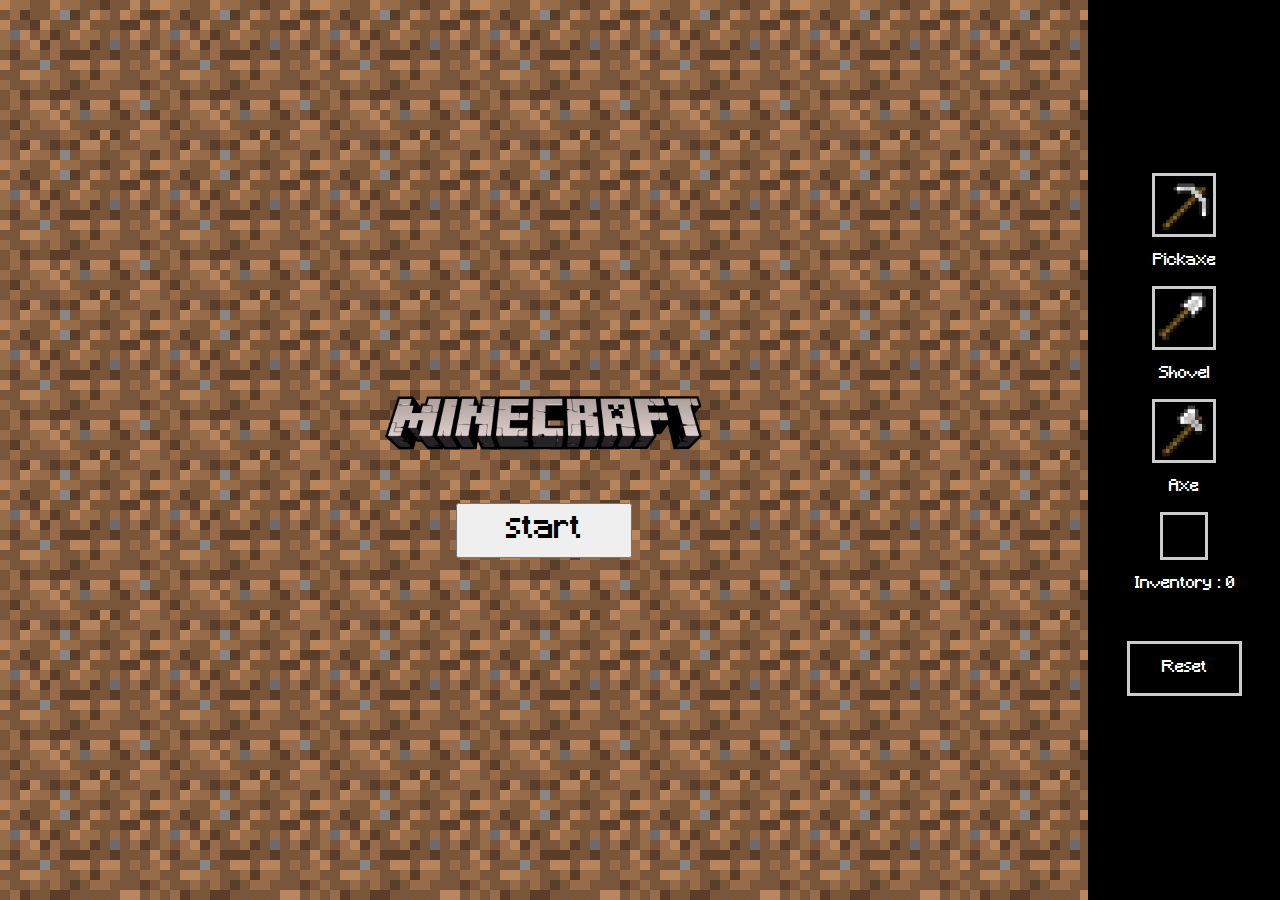
<file: index.html>
<!DOCTYPE html>
<html lang="en">
<head>
    <meta charset="UTF-8">
    <meta http-equiv="X-UA-Compatible" content="IE=edge">
    <meta name="viewport" content="width=device-width, initial-scale=1.0">
    <link rel="stylesheet" href="./webfontkit/stylesheet.css">
    <link rel="stylesheet" href="./style.css">
    <title>Minecraft</title>
</head>
<body>
    <div class="container">
        <div class="home">
            <div class="logo"></div>
            <button class="btn-start">start</button>
        </div>
        <div class="game-board-container">
            <div class="game-board">

            </div>
        </div>
        <div class="tools-container">
            <div>
                <div class="tool pickaxe"></div>
                <p style="color: white; text-align: center;">Pickaxe</p>
            </div>
            <div>
                <div class="tool shovel"></div>
                <p style="color: white; text-align: center;">Shovel</p>
            </div>
            <div>
                <div class="tool axe"></div>
                <p style="color: white; text-align: center;">Axe</p>
            </div>
            <div>
                <div class="inventory"></div>
            </div>
            <p style="color: white; text-align: center;">Inventory : <span id="list">0</span></p>

            <div class="reset-btn">Reset</div>
        </div>
    </div>
    <script src="./app.js"></script>
</body>
</html>
</file>
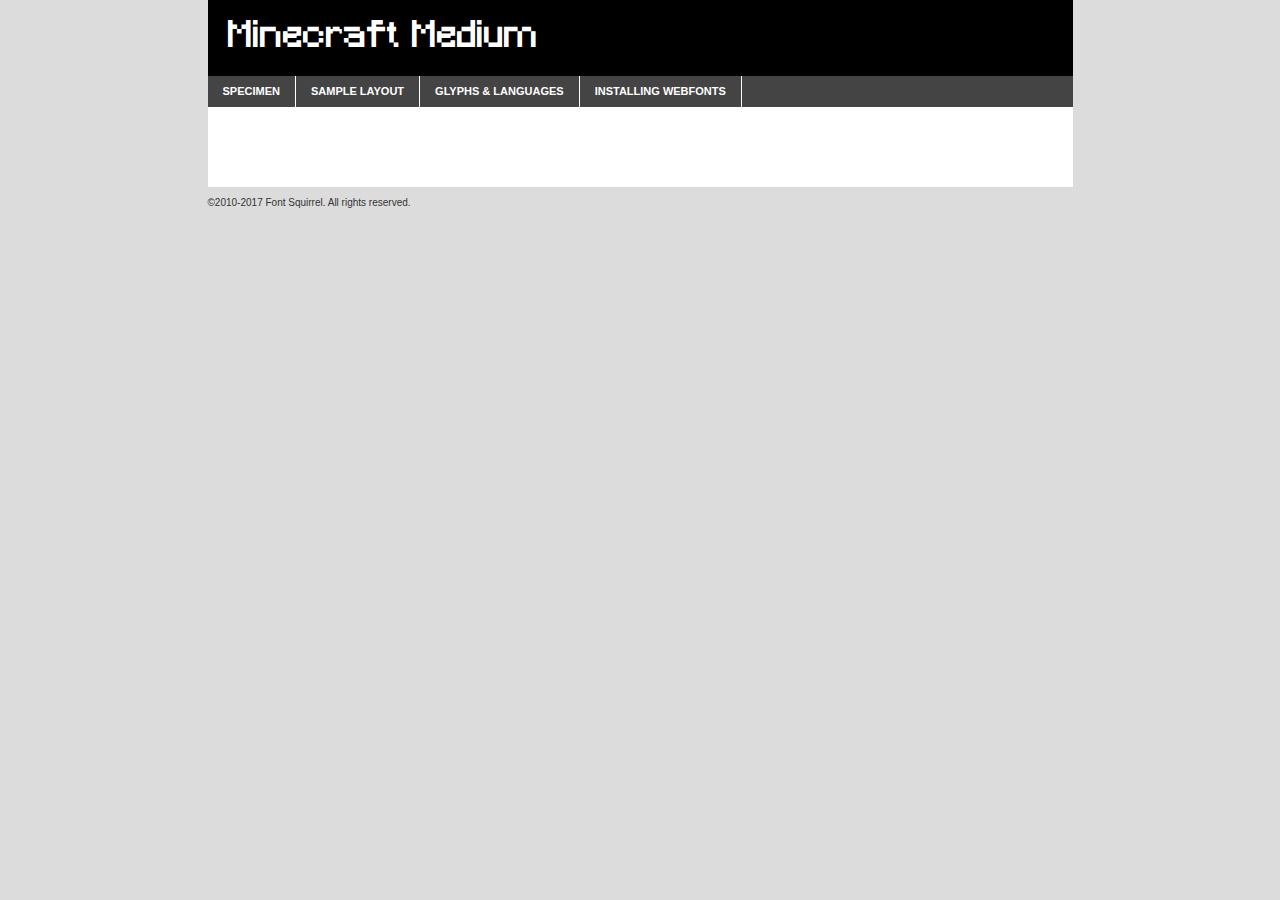
<file: webfontkit/minecraft-demo.html>
<!DOCTYPE html PUBLIC "-//W3C//DTD XHTML 1.0 Transitional//EN"
	"http://www.w3.org/TR/xhtml1/DTD/xhtml1-transitional.dtd">

<html xmlns="http://www.w3.org/1999/xhtml" xml:lang="en" lang="en">
<head>
	<meta http-equiv="Content-Type" content="text/html; charset=utf-8" />
	<script src="http://ajax.googleapis.com/ajax/libs/jquery/1.7.2/jquery.min.js" type="text/javascript" charset="utf-8"></script>
	<script type="text/javascript">
	(function($){$.fn.easyTabs=function(option){var param=jQuery.extend({fadeSpeed:"fast",defaultContent:1,activeClass:'active'},option);$(this).each(function(){var thisId="#"+this.id;if(param.defaultContent==''){param.defaultContent=1;}
	if(typeof param.defaultContent=="number")
	{var defaultTab=$(thisId+" .tabs li:eq("+(param.defaultContent-1)+") a").attr('href').substr(1);}else{var defaultTab=param.defaultContent;}
	$(thisId+" .tabs li a").each(function(){var tabToHide=$(this).attr('href').substr(1);$("#"+tabToHide).addClass('easytabs-tab-content');});hideAll();changeContent(defaultTab);function hideAll(){$(thisId+" .easytabs-tab-content").hide();}
	function changeContent(tabId){hideAll();$(thisId+" .tabs li").removeClass(param.activeClass);$(thisId+" .tabs li a[href=#"+tabId+"]").closest('li').addClass(param.activeClass);if(param.fadeSpeed!="none")
	{$(thisId+" #"+tabId).fadeIn(param.fadeSpeed);}else{$(thisId+" #"+tabId).show();}}
	$(thisId+" .tabs li").click(function(){var tabId=$(this).find('a').attr('href').substr(1);changeContent(tabId);return false;});});}})(jQuery);
	</script>
	<link rel="stylesheet" href="specimen_files/specimen_stylesheet.css" type="text/css" charset="utf-8" />
	<link rel="stylesheet" href="stylesheet.css" type="text/css" charset="utf-8" />

	<style type="text/css">
					body{
				font-family: 'minecraftmedium';
							}
		</style>

	<title>Minecraft Medium Specimen</title>
	
	
	<script type="text/javascript" charset="utf-8">
		$(document).ready(function() {
			$('#container').easyTabs({defaultContent:1});
		});
	</script>
</head>

<body>
<div id="container">
	<div id="header">
		Minecraft Medium	</div>
	<ul class="tabs">
		<li><a href="#specimen">Specimen</a></li>
		<li><a href="#layout">Sample Layout</a></li>
				<li><a href="#glyphs">Glyphs &amp; Languages</a></li>
		<li><a href="#installing">Installing Webfonts</a></li>
		
	</ul>
	
	<div id="main_content">

		
			<div id="specimen">
		
				<div class="section">
					<div class="grid12 firstcol">
						<div class="huge">AaBb</div>
					</div>
				</div>
		
				<div class="section">
					<div class="glyph_range">A&#x200B;B&#x200b;C&#x200b;D&#x200b;E&#x200b;F&#x200b;G&#x200b;H&#x200b;I&#x200b;J&#x200b;K&#x200b;L&#x200b;M&#x200b;N&#x200b;O&#x200b;P&#x200b;Q&#x200b;R&#x200b;S&#x200b;T&#x200b;U&#x200b;V&#x200b;W&#x200b;X&#x200b;Y&#x200b;Z&#x200b;a&#x200b;b&#x200b;c&#x200b;d&#x200b;e&#x200b;f&#x200b;g&#x200b;h&#x200b;i&#x200b;j&#x200b;k&#x200b;l&#x200b;m&#x200b;n&#x200b;o&#x200b;p&#x200b;q&#x200b;r&#x200b;s&#x200b;t&#x200b;u&#x200b;v&#x200b;w&#x200b;x&#x200b;y&#x200b;z&#x200b;1&#x200b;2&#x200b;3&#x200b;4&#x200b;5&#x200b;6&#x200b;7&#x200b;8&#x200b;9&#x200b;0&#x200b;&amp;&#x200b;.&#x200b;,&#x200b;?&#x200b;!&#x200b;&#64;&#x200b;(&#x200b;)&#x200b;#&#x200b;$&#x200b;%&#x200b;*&#x200b;+&#x200b;-&#x200b;=&#x200b;:&#x200b;;</div>
				</div>
				<div class="section">
					<div class="grid12 firstcol">
						<table class="sample_table">
							<tr><td>10</td><td class="size10">abcdefghijklmnopqrstuvwxyzABCDEFGHIJKLMNOPQRSTUVWXYZ0123456789abcdefghijklmnopqrstuvwxyzABCDEFGHIJKLMNOPQRSTUVWXYZ0123456789abcdefghijklmnopqrstuvwxyzABCDEFGHIJKLMNOPQRSTUVWXYZ</td></tr>
							<tr><td>11</td><td class="size11">abcdefghijklmnopqrstuvwxyzABCDEFGHIJKLMNOPQRSTUVWXYZ0123456789abcdefghijklmnopqrstuvwxyzABCDEFGHIJKLMNOPQRSTUVWXYZ0123456789abcdefghijklmnopqrstuvwxyzABCDEFGHIJKLMNOPQRSTUVWXYZ</td></tr>
							<tr><td>12</td><td class="size12">abcdefghijklmnopqrstuvwxyzABCDEFGHIJKLMNOPQRSTUVWXYZ0123456789abcdefghijklmnopqrstuvwxyzABCDEFGHIJKLMNOPQRSTUVWXYZ0123456789abcdefghijklmnopqrstuvwxyzABCDEFGHIJKLMNOPQRSTUVWXYZ</td></tr>
							<tr><td>13</td><td class="size13">abcdefghijklmnopqrstuvwxyzABCDEFGHIJKLMNOPQRSTUVWXYZ0123456789abcdefghijklmnopqrstuvwxyzABCDEFGHIJKLMNOPQRSTUVWXYZ0123456789abcdefghijklmnopqrstuvwxyzABCDEFGHIJKLMNOPQRSTUVWXYZ</td></tr>
							<tr><td>14</td><td class="size14">abcdefghijklmnopqrstuvwxyzABCDEFGHIJKLMNOPQRSTUVWXYZ0123456789abcdefghijklmnopqrstuvwxyzABCDEFGHIJKLMNOPQRSTUVWXYZ0123456789abcdefghijklmnopqrstuvwxyzABCDEFGHIJKLMNOPQRSTUVWXYZ</td></tr>
							<tr><td>16</td><td class="size16">abcdefghijklmnopqrstuvwxyzABCDEFGHIJKLMNOPQRSTUVWXYZ0123456789abcdefghijklmnopqrstuvwxyzABCDEFGHIJKLMNOPQRSTUVWXYZ</td></tr>
							<tr><td>18</td><td class="size18">abcdefghijklmnopqrstuvwxyzABCDEFGHIJKLMNOPQRSTUVWXYZ0123456789abcdefghijklmnopqrstuvwxyzABCDEFGHIJKLMNOPQRSTUVWXYZ</td></tr>
							<tr><td>20</td><td class="size20">abcdefghijklmnopqrstuvwxyzABCDEFGHIJKLMNOPQRSTUVWXYZ0123456789abcdefghijklmnopqrstuvwxyzABCDEFGHIJKLMNOPQRSTUVWXYZ</td></tr>
							<tr><td>24</td><td class="size24">abcdefghijklmnopqrstuvwxyzABCDEFGHIJKLMNOPQRSTUVWXYZ0123456789abcdefghijklmnopqrstuvwxyzABCDEFGHIJKLMNOPQRSTUVWXYZ</td></tr>
							<tr><td>30</td><td class="size30">abcdefghijklmnopqrstuvwxyzABCDEFGHIJKLMNOPQRSTUVWXYZ0123456789abcdefghijklmnopqrstuvwxyzABCDEFGHIJKLMNOPQRSTUVWXYZ</td></tr>
							<tr><td>36</td><td class="size36">abcdefghijklmnopqrstuvwxyzABCDEFGHIJKLMNOPQRSTUVWXYZ0123456789abcdefghijklmnopqrstuvwxyzABCDEFGHIJKLMNOPQRSTUVWXYZ</td></tr>
							<tr><td>48</td><td class="size48">abcdefghijklmnopqrstuvwxyzABCDEFGHIJKLMNOPQRSTUVWXYZ0123456789abcdefghijklmnopqrstuvwxyzABCDEFGHIJKLMNOPQRSTUVWXYZ</td></tr>
							<tr><td>60</td><td class="size60">abcdefghijklmnopqrstuvwxyzABCDEFGHIJKLMNOPQRSTUVWXYZ0123456789abcdefghijklmnopqrstuvwxyzABCDEFGHIJKLMNOPQRSTUVWXYZ</td></tr>
							<tr><td>72</td><td class="size72">abcdefghijklmnopqrstuvwxyzABCDEFGHIJKLMNOPQRSTUVWXYZ0123456789abcdefghijklmnopqrstuvwxyzABCDEFGHIJKLMNOPQRSTUVWXYZ</td></tr>
							<tr><td>90</td><td class="size90">abcdefghijklmnopqrstuvwxyzABCDEFGHIJKLMNOPQRSTUVWXYZ0123456789abcdefghijklmnopqrstuvwxyzABCDEFGHIJKLMNOPQRSTUVWXYZ</td></tr>
						</table>
				
					</div>
			
				</div>
		
		
		
								<div class="section" id="bodycomparison">


										<div id="xheight">
				<div class="fontbody">&#x25FC;&#x25FC;&#x25FC;&#x25FC;&#x25FC;&#x25FC;&#x25FC;&#x25FC;&#x25FC;&#x25FC;&#x25FC;&#x25FC;&#x25FC;&#x25FC;&#x25FC;&#x25FC;&#x25FC;&#x25FC;&#x25FC;&#x25FC;&#x25FC;&#x25FC;&#x25FC;&#x25FC;&#x25FC;&#x25FC;&#x25FC;&#x25FC;&#x25FC;&#x25FC;&#x25FC;&#x25FC;&#x25FC;&#x25FC;&#x25FC;&#x25FC;&#x25FC;&#x25FC;&#x25FC;&#x25FC;&#x25FC;&#x25FC;&#x25FC;&#x25FC;&#x25FC;&#x25FC;&#x25FC;&#x25FC;&#x25FC;&#x25FC;&#x25FC;&#x25FC;&#x25FC;&#x25FC;&#x25FC;&#x25FC;&#x25FC;&#x25FC;&#x25FC;&#x25FC;&#x25FC;&#x25FC;&#x25FC;&#x25FC;&#x25FC;&#x25FC;&#x25FC;&#x25FC;&#x25FC;&#x25FC;&#x25FC;&#x25FC;&#x25FC;&#x25FC;&#x25FC;&#x25FC;&#x25FC;&#x25FC;&#x25FC;&#x25FC;&#x25FC;&#x25FC;&#x25FC;&#x25FC;&#x25FC;&#x25FC;&#x25FC;&#x25FC;&#x25FC;&#x25FC;&#x25FC;&#x25FC;&#x25FC;&#x25FC;&#x25FC;&#x25FC;&#x25FC;&#x25FC;&#x25FC;body</div><div class="arialbody">body</div><div class="verdanabody">body</div><div class="georgiabody">body</div></div>
										<div class="fontbody" style="z-index:1">
											body<span>Minecraft Medium</span>
										</div>
										<div class="arialbody" style="z-index:1">
											body<span>Arial</span>
										</div>
										<div class="verdanabody" style="z-index:1">
											body<span>Verdana</span>
										</div>
										<div class="georgiabody" style="z-index:1">
											body<span>Georgia</span>
										</div>



								</div>
		
		
				<div class="section psample psample_row1" id="">
					
					<div class="grid2 firstcol">
						<p class="size10"><span>10.</span>Aenean lacinia bibendum nulla sed consectetur. Fusce dapibus, tellus ac cursus commodo, tortor mauris condimentum nibh, ut fermentum massa justo sit amet risus. Nullam id dolor id nibh ultricies vehicula ut id elit. Cum sociis natoque penatibus et magnis dis parturient montes, nascetur ridiculus mus. Nulla vitae elit libero, a pharetra augue.</p>
			
					</div>
					<div class="grid3">
						<p class="size11"><span>11.</span>Aenean lacinia bibendum nulla sed consectetur. Fusce dapibus, tellus ac cursus commodo, tortor mauris condimentum nibh, ut fermentum massa justo sit amet risus. Nullam id dolor id nibh ultricies vehicula ut id elit. Cum sociis natoque penatibus et magnis dis parturient montes, nascetur ridiculus mus. Nulla vitae elit libero, a pharetra augue.</p>
			
					</div>
					<div class="grid3">
						<p class="size12"><span>12.</span>Aenean lacinia bibendum nulla sed consectetur. Fusce dapibus, tellus ac cursus commodo, tortor mauris condimentum nibh, ut fermentum massa justo sit amet risus. Nullam id dolor id nibh ultricies vehicula ut id elit. Cum sociis natoque penatibus et magnis dis parturient montes, nascetur ridiculus mus. Nulla vitae elit libero, a pharetra augue.</p>
			
					</div>
					<div class="grid4">
						<p class="size13"><span>13.</span>Aenean lacinia bibendum nulla sed consectetur. Fusce dapibus, tellus ac cursus commodo, tortor mauris condimentum nibh, ut fermentum massa justo sit amet risus. Nullam id dolor id nibh ultricies vehicula ut id elit. Cum sociis natoque penatibus et magnis dis parturient montes, nascetur ridiculus mus. Nulla vitae elit libero, a pharetra augue.</p>
			
					</div>
					<div class="white_blend"></div>
					
				</div>
				<div class="section psample psample_row2" id="">
					<div class="grid3 firstcol">
						<p class="size14"><span>14.</span>Aenean lacinia bibendum nulla sed consectetur. Fusce dapibus, tellus ac cursus commodo, tortor mauris condimentum nibh, ut fermentum massa justo sit amet risus. Nullam id dolor id nibh ultricies vehicula ut id elit. Cum sociis natoque penatibus et magnis dis parturient montes, nascetur ridiculus mus. Nulla vitae elit libero, a pharetra augue.</p>
			
					</div>
					<div class="grid4">
						<p class="size16"><span>16.</span>Aenean lacinia bibendum nulla sed consectetur. Fusce dapibus, tellus ac cursus commodo, tortor mauris condimentum nibh, ut fermentum massa justo sit amet risus. Nullam id dolor id nibh ultricies vehicula ut id elit. Cum sociis natoque penatibus et magnis dis parturient montes, nascetur ridiculus mus. Nulla vitae elit libero, a pharetra augue.</p>
			
					</div>
					<div class="grid5">
						<p class="size18"><span>18.</span>Aenean lacinia bibendum nulla sed consectetur. Fusce dapibus, tellus ac cursus commodo, tortor mauris condimentum nibh, ut fermentum massa justo sit amet risus. Nullam id dolor id nibh ultricies vehicula ut id elit. Cum sociis natoque penatibus et magnis dis parturient montes, nascetur ridiculus mus. Nulla vitae elit libero, a pharetra augue.</p>
			
					</div>

					<div class="white_blend"></div>

				</div>
				
				<div class="section psample psample_row3" id="">
					<div class="grid5 firstcol">
						<p class="size20"><span>20.</span>Aenean lacinia bibendum nulla sed consectetur. Fusce dapibus, tellus ac cursus commodo, tortor mauris condimentum nibh, ut fermentum massa justo sit amet risus. Nullam id dolor id nibh ultricies vehicula ut id elit. Cum sociis natoque penatibus et magnis dis parturient montes, nascetur ridiculus mus. Nulla vitae elit libero, a pharetra augue.</p>
					</div>
					<div class="grid7">
						<p class="size24"><span>24.</span>Aenean lacinia bibendum nulla sed consectetur. Fusce dapibus, tellus ac cursus commodo, tortor mauris condimentum nibh, ut fermentum massa justo sit amet risus. Nullam id dolor id nibh ultricies vehicula ut id elit. Cum sociis natoque penatibus et magnis dis parturient montes, nascetur ridiculus mus. Nulla vitae elit libero, a pharetra augue.</p>
					</div>
					
					<div class="white_blend"></div>
					
				</div>
				
				<div class="section psample psample_row4" id="">
					<div class="grid12 firstcol">
						<p class="size30"><span>30.</span>Aenean lacinia bibendum nulla sed consectetur. Fusce dapibus, tellus ac cursus commodo, tortor mauris condimentum nibh, ut fermentum massa justo sit amet risus. Nullam id dolor id nibh ultricies vehicula ut id elit. Cum sociis natoque penatibus et magnis dis parturient montes, nascetur ridiculus mus. Nulla vitae elit libero, a pharetra augue.</p>
					</div>
					<div class="white_blend"></div>
					
				</div>
				
				
				
				<div class="section psample psample_row1 fullreverse">
					<div class="grid2 firstcol">
						<p class="size10"><span>10.</span>Aenean lacinia bibendum nulla sed consectetur. Fusce dapibus, tellus ac cursus commodo, tortor mauris condimentum nibh, ut fermentum massa justo sit amet risus. Nullam id dolor id nibh ultricies vehicula ut id elit. Cum sociis natoque penatibus et magnis dis parturient montes, nascetur ridiculus mus. Nulla vitae elit libero, a pharetra augue.</p>
			
					</div>
					<div class="grid3">
						<p class="size11"><span>11.</span>Aenean lacinia bibendum nulla sed consectetur. Fusce dapibus, tellus ac cursus commodo, tortor mauris condimentum nibh, ut fermentum massa justo sit amet risus. Nullam id dolor id nibh ultricies vehicula ut id elit. Cum sociis natoque penatibus et magnis dis parturient montes, nascetur ridiculus mus. Nulla vitae elit libero, a pharetra augue.</p>
			
					</div>
					<div class="grid3">
						<p class="size12"><span>12.</span>Aenean lacinia bibendum nulla sed consectetur. Fusce dapibus, tellus ac cursus commodo, tortor mauris condimentum nibh, ut fermentum massa justo sit amet risus. Nullam id dolor id nibh ultricies vehicula ut id elit. Cum sociis natoque penatibus et magnis dis parturient montes, nascetur ridiculus mus. Nulla vitae elit libero, a pharetra augue.</p>
			
					</div>
					<div class="grid4">
						<p class="size13"><span>13.</span>Aenean lacinia bibendum nulla sed consectetur. Fusce dapibus, tellus ac cursus commodo, tortor mauris condimentum nibh, ut fermentum massa justo sit amet risus. Nullam id dolor id nibh ultricies vehicula ut id elit. Cum sociis natoque penatibus et magnis dis parturient montes, nascetur ridiculus mus. Nulla vitae elit libero, a pharetra augue.</p>
			
					</div>
					<div class="black_blend"></div>
					
				</div>
				
				<div class="section psample psample_row2 fullreverse">
					<div class="grid3 firstcol">
						<p class="size14"><span>14.</span>Aenean lacinia bibendum nulla sed consectetur. Fusce dapibus, tellus ac cursus commodo, tortor mauris condimentum nibh, ut fermentum massa justo sit amet risus. Nullam id dolor id nibh ultricies vehicula ut id elit. Cum sociis natoque penatibus et magnis dis parturient montes, nascetur ridiculus mus. Nulla vitae elit libero, a pharetra augue.</p>
			
					</div>
					<div class="grid4">
						<p class="size16"><span>16.</span>Aenean lacinia bibendum nulla sed consectetur. Fusce dapibus, tellus ac cursus commodo, tortor mauris condimentum nibh, ut fermentum massa justo sit amet risus. Nullam id dolor id nibh ultricies vehicula ut id elit. Cum sociis natoque penatibus et magnis dis parturient montes, nascetur ridiculus mus. Nulla vitae elit libero, a pharetra augue.</p>
			
					</div>
					<div class="grid5">
						<p class="size18"><span>18.</span>Aenean lacinia bibendum nulla sed consectetur. Fusce dapibus, tellus ac cursus commodo, tortor mauris condimentum nibh, ut fermentum massa justo sit amet risus. Nullam id dolor id nibh ultricies vehicula ut id elit. Cum sociis natoque penatibus et magnis dis parturient montes, nascetur ridiculus mus. Nulla vitae elit libero, a pharetra augue.</p>
			
					</div>
					<div class="black_blend"></div>

				</div>
				
				<div class="section psample fullreverse psample_row3" id="">
					<div class="grid5 firstcol">
						<p class="size20"><span>20.</span>Aenean lacinia bibendum nulla sed consectetur. Fusce dapibus, tellus ac cursus commodo, tortor mauris condimentum nibh, ut fermentum massa justo sit amet risus. Nullam id dolor id nibh ultricies vehicula ut id elit. Cum sociis natoque penatibus et magnis dis parturient montes, nascetur ridiculus mus. Nulla vitae elit libero, a pharetra augue.</p>
					</div>
					<div class="grid7">
						<p class="size24"><span>24.</span>Aenean lacinia bibendum nulla sed consectetur. Fusce dapibus, tellus ac cursus commodo, tortor mauris condimentum nibh, ut fermentum massa justo sit amet risus. Nullam id dolor id nibh ultricies vehicula ut id elit. Cum sociis natoque penatibus et magnis dis parturient montes, nascetur ridiculus mus. Nulla vitae elit libero, a pharetra augue.</p>
					</div>
					
					<div class="black_blend"></div>
					
				</div>
				
				<div class="section psample fullreverse psample_row4" id="" style="border-bottom: 20px #000 solid;">
					<div class="grid12 firstcol">
						<p class="size30"><span>30.</span>Aenean lacinia bibendum nulla sed consectetur. Fusce dapibus, tellus ac cursus commodo, tortor mauris condimentum nibh, ut fermentum massa justo sit amet risus. Nullam id dolor id nibh ultricies vehicula ut id elit. Cum sociis natoque penatibus et magnis dis parturient montes, nascetur ridiculus mus. Nulla vitae elit libero, a pharetra augue.</p>
					</div>
					<div class="black_blend"></div>
					
				</div>
				
				
				
				
			</div>
			
			<div id="layout">
				
				<div class="section">
					
					<div class="grid12 firstcol">
						<h1>Lorem Ipsum Dolor</h1>
						<h2>Etiam porta sem malesuada magna mollis euismod</h2>
						
						<p class="byline">By <a href="#link">Aenean Lacinia</a></p>
					</div>
				</div>
				<div class="section">
					<div class="grid8 firstcol">
						<p class="large">Donec sed odio dui. Morbi leo risus, porta ac consectetur ac, vestibulum at eros. Fusce dapibus, tellus ac cursus commodo, tortor mauris condimentum nibh, ut fermentum massa justo sit amet risus. </p>

						
						<h3>Pellentesque ornare sem</h3>

						<p>Maecenas sed diam eget risus varius blandit sit amet non magna. Maecenas faucibus mollis interdum. Donec ullamcorper nulla non metus auctor fringilla. Nullam id dolor id nibh ultricies vehicula ut id elit. Nullam id dolor id nibh ultricies vehicula ut id elit. </p>

						<p>Aenean eu leo quam. Pellentesque ornare sem lacinia quam venenatis vestibulum. Lorem ipsum dolor sit amet, consectetur adipiscing elit. Cum sociis natoque penatibus et magnis dis parturient montes, nascetur ridiculus mus. </p>

						<p>Nulla vitae elit libero, a pharetra augue. Praesent commodo cursus magna, vel scelerisque nisl consectetur et. Aenean lacinia bibendum nulla sed consectetur. </p>

						<p>Nullam quis risus eget urna mollis ornare vel eu leo. Nullam quis risus eget urna mollis ornare vel eu leo. Maecenas sed diam eget risus varius blandit sit amet non magna. Donec ullamcorper nulla non metus auctor fringilla. </p>

						<h3>Cras mattis consectetur</h3>

						<p>Aenean eu leo quam. Pellentesque ornare sem lacinia quam venenatis vestibulum. Aenean lacinia bibendum nulla sed consectetur. Integer posuere erat a ante venenatis dapibus posuere velit aliquet. Cras mattis consectetur purus sit amet fermentum. </p>

						<p>Nullam id dolor id nibh ultricies vehicula ut id elit. Nullam quis risus eget urna mollis ornare vel eu leo. Cras mattis consectetur purus sit amet fermentum.</p>
					</div>
					
					<div class="grid4 sidebar">
						
						<div class="box reverse">
							<p class="last">Nullam quis risus eget urna mollis ornare vel eu leo. Donec ullamcorper nulla non metus auctor fringilla. Cras mattis consectetur purus sit amet fermentum. Sed posuere consectetur est at lobortis. Lorem ipsum dolor sit amet, consectetur adipiscing elit. </p>
						</div>
						
						<p class="caption">Maecenas sed diam eget risus varius.</p>

						<p>Vestibulum id ligula porta felis euismod semper. Integer posuere erat a ante venenatis dapibus posuere velit aliquet. Vestibulum id ligula porta felis euismod semper. Sed posuere consectetur est at lobortis. Maecenas sed diam eget risus varius blandit sit amet non magna. Fusce dapibus, tellus ac cursus commodo, tortor mauris condimentum nibh, ut fermentum massa justo sit amet risus. </p>

					

						<p>Duis mollis, est non commodo luctus, nisi erat porttitor ligula, eget lacinia odio sem nec elit. Aenean lacinia bibendum nulla sed consectetur. Vivamus sagittis lacus vel augue laoreet rutrum faucibus dolor auctor. Aenean lacinia bibendum nulla sed consectetur. Nullam quis risus eget urna mollis ornare vel eu leo. </p>

						<p>Praesent commodo cursus magna, vel scelerisque nisl consectetur et. Donec ullamcorper nulla non metus auctor fringilla. Maecenas faucibus mollis interdum. Fusce dapibus, tellus ac cursus commodo, tortor mauris condimentum nibh, ut fermentum massa justo sit amet risus. </p>

					</div>
				</div>
				
			</div>


			



		<div id="glyphs">
			<div class="section">
				<div class="grid12 firstcol">
			
				<h1>Language Support</h1>
				<p>The subset of Minecraft Medium in this kit supports the following languages:<br />
			
					English, Arrernte, Bislama, Cebuano, Fijian, Gilbertese, Hmong, Ibanag, Iloko_ilokano, Interglossa_glosa, Interlingua, Lojban, Norfolk_pitcairnese, Oromo, Rotokas, Seychelles_creole, Shona, Somali, Southern_ndebele, Swahili, Swati_swazi, Tok_pisin, Warlpiri, Xhosa, Zulu, Latinbasic, Ubasic, Demo				</p>
				<h1>Glyph Chart</h1>
				<p>The subset of Minecraft Medium in this kit includes all the glyphs listed below. Unicode entities are included above each glyph to help you insert individual characters into your layout.</p>
				<div id="glyph_chart">
			
																				 <div><p>&amp;#13;</p>&#13;</div>
																				 <div><p>&amp;#32;</p>&#32;</div>
																				 <div><p>&amp;#33;</p>&#33;</div>
																				 <div><p>&amp;#34;</p>&#34;</div>
																				 <div><p>&amp;#35;</p>&#35;</div>
																				 <div><p>&amp;#36;</p>&#36;</div>
																				 <div><p>&amp;#37;</p>&#37;</div>
																				 <div><p>&amp;#38;</p>&#38;</div>
																				 <div><p>&amp;#39;</p>&#39;</div>
																				 <div><p>&amp;#40;</p>&#40;</div>
																				 <div><p>&amp;#41;</p>&#41;</div>
																				 <div><p>&amp;#42;</p>&#42;</div>
																				 <div><p>&amp;#43;</p>&#43;</div>
																				 <div><p>&amp;#44;</p>&#44;</div>
																				 <div><p>&amp;#45;</p>&#45;</div>
																				 <div><p>&amp;#46;</p>&#46;</div>
																				 <div><p>&amp;#47;</p>&#47;</div>
																				 <div><p>&amp;#48;</p>&#48;</div>
																				 <div><p>&amp;#49;</p>&#49;</div>
																				 <div><p>&amp;#50;</p>&#50;</div>
																				 <div><p>&amp;#51;</p>&#51;</div>
																				 <div><p>&amp;#52;</p>&#52;</div>
																				 <div><p>&amp;#53;</p>&#53;</div>
																				 <div><p>&amp;#54;</p>&#54;</div>
																				 <div><p>&amp;#55;</p>&#55;</div>
																				 <div><p>&amp;#56;</p>&#56;</div>
																				 <div><p>&amp;#57;</p>&#57;</div>
																				 <div><p>&amp;#58;</p>&#58;</div>
																				 <div><p>&amp;#59;</p>&#59;</div>
																				 <div><p>&amp;#60;</p>&#60;</div>
																				 <div><p>&amp;#61;</p>&#61;</div>
																				 <div><p>&amp;#62;</p>&#62;</div>
																				 <div><p>&amp;#63;</p>&#63;</div>
																				 <div><p>&amp;#64;</p>&#64;</div>
																				 <div><p>&amp;#65;</p>&#65;</div>
																				 <div><p>&amp;#66;</p>&#66;</div>
																				 <div><p>&amp;#67;</p>&#67;</div>
																				 <div><p>&amp;#68;</p>&#68;</div>
																				 <div><p>&amp;#69;</p>&#69;</div>
																				 <div><p>&amp;#70;</p>&#70;</div>
																				 <div><p>&amp;#71;</p>&#71;</div>
																				 <div><p>&amp;#72;</p>&#72;</div>
																				 <div><p>&amp;#73;</p>&#73;</div>
																				 <div><p>&amp;#74;</p>&#74;</div>
																				 <div><p>&amp;#75;</p>&#75;</div>
																				 <div><p>&amp;#76;</p>&#76;</div>
																				 <div><p>&amp;#77;</p>&#77;</div>
																				 <div><p>&amp;#78;</p>&#78;</div>
																				 <div><p>&amp;#79;</p>&#79;</div>
																				 <div><p>&amp;#80;</p>&#80;</div>
																				 <div><p>&amp;#81;</p>&#81;</div>
																				 <div><p>&amp;#82;</p>&#82;</div>
																				 <div><p>&amp;#83;</p>&#83;</div>
																				 <div><p>&amp;#84;</p>&#84;</div>
																				 <div><p>&amp;#85;</p>&#85;</div>
																				 <div><p>&amp;#86;</p>&#86;</div>
																				 <div><p>&amp;#87;</p>&#87;</div>
																				 <div><p>&amp;#88;</p>&#88;</div>
																				 <div><p>&amp;#89;</p>&#89;</div>
																				 <div><p>&amp;#90;</p>&#90;</div>
																				 <div><p>&amp;#91;</p>&#91;</div>
																				 <div><p>&amp;#92;</p>&#92;</div>
																				 <div><p>&amp;#93;</p>&#93;</div>
																				 <div><p>&amp;#94;</p>&#94;</div>
																				 <div><p>&amp;#95;</p>&#95;</div>
																				 <div><p>&amp;#96;</p>&#96;</div>
																				 <div><p>&amp;#97;</p>&#97;</div>
																				 <div><p>&amp;#98;</p>&#98;</div>
																				 <div><p>&amp;#99;</p>&#99;</div>
																				 <div><p>&amp;#100;</p>&#100;</div>
																				 <div><p>&amp;#101;</p>&#101;</div>
																				 <div><p>&amp;#102;</p>&#102;</div>
																				 <div><p>&amp;#103;</p>&#103;</div>
																				 <div><p>&amp;#104;</p>&#104;</div>
																				 <div><p>&amp;#105;</p>&#105;</div>
																				 <div><p>&amp;#106;</p>&#106;</div>
																				 <div><p>&amp;#107;</p>&#107;</div>
																				 <div><p>&amp;#108;</p>&#108;</div>
																				 <div><p>&amp;#109;</p>&#109;</div>
																				 <div><p>&amp;#110;</p>&#110;</div>
																				 <div><p>&amp;#111;</p>&#111;</div>
																				 <div><p>&amp;#112;</p>&#112;</div>
																				 <div><p>&amp;#113;</p>&#113;</div>
																				 <div><p>&amp;#114;</p>&#114;</div>
																				 <div><p>&amp;#115;</p>&#115;</div>
																				 <div><p>&amp;#116;</p>&#116;</div>
																				 <div><p>&amp;#117;</p>&#117;</div>
																				 <div><p>&amp;#118;</p>&#118;</div>
																				 <div><p>&amp;#119;</p>&#119;</div>
																				 <div><p>&amp;#120;</p>&#120;</div>
																				 <div><p>&amp;#121;</p>&#121;</div>
																				 <div><p>&amp;#122;</p>&#122;</div>
																				 <div><p>&amp;#123;</p>&#123;</div>
																				 <div><p>&amp;#124;</p>&#124;</div>
																				 <div><p>&amp;#125;</p>&#125;</div>
																				 <div><p>&amp;#126;</p>&#126;</div>
																				 <div><p>&amp;#160;</p>&#160;</div>
																				 <div><p>&amp;#161;</p>&#161;</div>
																				 <div><p>&amp;#162;</p>&#162;</div>
																				 <div><p>&amp;#163;</p>&#163;</div>
																				 <div><p>&amp;#164;</p>&#164;</div>
																				 <div><p>&amp;#165;</p>&#165;</div>
																				 <div><p>&amp;#166;</p>&#166;</div>
																				 <div><p>&amp;#167;</p>&#167;</div>
																				 <div><p>&amp;#168;</p>&#168;</div>
																				 <div><p>&amp;#169;</p>&#169;</div>
																				 <div><p>&amp;#8364;</p>&#8364;</div>
																				 <div><p>&amp;#9724;</p>&#9724;</div>
																				 <div><p>&amp;#12288;</p>&#12288;</div>
																																																</div>	
				</div>
		
		
			</div>
		</div>
		
		
		<div id="specs">
			
		</div>
	
		<div id="installing">
			<div class="section">
				<div class="grid7 firstcol">
					<h1>Installing Webfonts</h1>
					
					<p>Webfonts are supported by all major browser platforms but not all in the same way. There are currently four different font formats that must be included in order to target all browsers. This includes TTF, WOFF, EOT and SVG.</p>
					
					<h2>1. Upload your webfonts</h2>
					<p>You must upload your webfont kit to your website. They should be in or near the same directory as your CSS files.</p>
					
					<h2>2. Include the webfont stylesheet</h2>
					<p>A special CSS @font-face declaration helps the various browsers select the appropriate font it needs without causing you a bunch of headaches. Learn more about this syntax by reading the <a href="https://www.fontspring.com/blog/further-hardening-of-the-bulletproof-syntax">Fontspring blog post</a> about it. The code for it is as follows:</p>


<code>
@font-face{ 
	font-family: 'MyWebFont';
	src: url('WebFont.eot');
	src: url('WebFont.eot?#iefix') format('embedded-opentype'),
	     url('WebFont.woff') format('woff'),
	     url('WebFont.ttf') format('truetype'),
	     url('WebFont.svg#webfont') format('svg');
}
</code>

	<p>We've already gone ahead and generated the code for you. All you have to do is link to the stylesheet in your HTML, like this:</p>
	<code>&lt;link rel=&quot;stylesheet&quot; href=&quot;stylesheet.css&quot; type=&quot;text/css&quot; charset=&quot;utf-8&quot; /&gt;</code>

					<h2>3. Modify your own stylesheet</h2>
					<p>To take advantage of your new fonts, you must tell your stylesheet to use them. Look at the original @font-face declaration above and find the property called "font-family." The name linked there will be what you use to reference the font. Prepend that webfont name to the font stack in the "font-family" property, inside the selector you want to change. For example:</p>
<code>p { font-family: 'WebFont', Arial, sans-serif; }</code>

<h2>4. Test</h2>
<p>Getting webfonts to work cross-browser <em>can</em> be tricky. Use the information in the sidebar to help you if you find that fonts aren't loading in a particular browser.</p>
				</div>
				
				<div class="grid5 sidebar">
					<div class="box">
						<h2>Troubleshooting<br />Font-Face Problems</h2>
						<p>Having trouble getting your webfonts to load in your new website? Here are some tips to sort out what might be the problem.</p>

						<h3>Fonts not showing in any browser</h3>

						<p>This sounds like you need to work on the plumbing. You either did not upload the fonts to the correct directory, or you did not link the fonts properly in the CSS. If you've confirmed that all this is correct and you still have a problem, take a look at your .htaccess file and see if requests are getting intercepted.</p>

						<h3>Fonts not loading in iPhone or iPad</h3>

						<p>The most common problem here is that you are serving the fonts from an IIS server. IIS refuses to serve files that have unknown MIME types. If that is the case, you must set the MIME type for SVG to "image/svg+xml" in the server settings. Follow these instructions from Microsoft if you need help.</p>

						<h3>Fonts not loading in Firefox</h3>

						<p>The primary reason for this failure? You are still using a version Firefox older than 3.5. So upgrade already! If that isn't it, then you are very likely serving fonts from a different domain. Firefox requires that all font assets be served from the same domain. Lastly it is possible that you need to add WOFF to your list of MIME types (if you are serving via IIS.)</p>

						<h3>Fonts not loading in IE</h3>

						<p>Are you looking at Internet Explorer on an actual Windows machine or are you cheating by using a service like Adobe BrowserLab? Many of these screenshot services do not render @font-face for IE. Best to test it on a real machine.</p>

						<h3>Fonts not loading in IE9</h3>

						<p>IE9, like Firefox, requires that fonts be served from the same domain as the website. Make sure that is the case.</p>
					</div>
				</div>
			</div>
			
		</div>
	
	</div>
	<div id="footer">
		<p>&copy;2010-2017 Font Squirrel. All rights reserved.</p>
	</div>
</div>
</body>
</html>
</file>
<file: webfontkit/stylesheet.css>
/*! Generated by Font Squirrel (https://www.fontsquirrel.com) on April 28, 2022 */



@font-face {
    font-family: 'minecraftmedium';
    src: url('minecraft.woff2') format('woff2'),
         url('minecraft.woff') format('woff');
    font-weight: normal;
    font-style: normal;

}
</file>
<file: style.css>
@import "./webfontkit/stylesheet.css";

* {
    margin: 0;
    padding: 0;
    box-sizing: border-box;
}

body {
    height: 100vh;
    font-family: 'minecraftmedium';
}

.container {
    height: 100%;
    width: 100%;
    display: flex;
    flex-direction: row;
    position: relative;
}

.home{
    position: absolute;
    width: 85%;
    height: 100%;
    top: 0;
    left: 0;
    background: url(./img/ground.jpg);
    display: flex;
    flex-direction: column;
    align-items: center;
    justify-content: center;
    /* transition: all ease-in-out 1s; */
}

.logo {
    width: 20rem;
    height: 10rem;
    background: url(./img/Minecraft-Logo.png) center center/cover;
}

.btn-start {
    padding: 0.5rem 3rem;
    font-family: 'minecraftmedium';
    font-size: 2rem;
    cursor: pointer;
}

.tools-container {
    height: 100%;
    width: 15%;
    background-color: black;
    display: flex;
    flex-direction: column;
    align-items: center;
    justify-content: center;
}

.tool {
    width: 4rem;
    height: 4rem;
    color: #ccc;
    border: #ccc 3px solid;
    margin: 1rem;
    padding: 1rem 0;
    text-align: center;
    cursor: pointer;
}

.inventory {
    margin: 1rem;
    width: 3rem;
    height: 3rem;
    border: #ccc 3px solid;
    cursor: pointer;
}

.reset-btn {
    color: white;
    padding: 1rem 2rem;
    border: #ccc 3px solid;
    margin: 3rem;
    font-size: 1rem;
    cursor: pointer;
}

.reset-btn:hover {
    color: black;
    background: white;
}

.game-board-container {
    width: 85%;
    display: flex;
    justify-content: center;
    background-color: #ccc;
}

.game-board {
    width: 100vmin;
    height: 100vmin;
    display: grid;
    grid-template-columns: repeat(20, 1fr);
    grid-template-rows: repeat(20, 1fr);
}

.cell {
    background-color: #0080FF;
}

.cell:hover {
    border: 1px white solid;
}

.sky {
    
}

.cloud {
    background-color: white;
}

.grass {
    background: url(./img/leafs.jpg) center center/cover;
}

.rock {
    background: url(./img/stone.jpg) center center/cover;
}

.tree {

}

.leaves {
    background-color: lightgreen;
    background: url(./img/leafs.jpg) center center/cover;
}

.trunk {
    background: url(./img/tree\ trunk.png) center center/cover;
}

.dirt {
    background: url(./img/ground.jpg) center center/cover;
}

.pickaxe {
    background: url(./img/Pickaxe.png) center center/cover;
    /* filter: opacity(0.8) drop-shadow(0 0 0 black); */
}
/* .pickaxe img {
    width: 100%;
    height: 100%;
} */

.axe {
    background: url(./img/axe.png) center center/cover;
}

.shovel {
    background: url(./img/shoval.jpg) center center/cover;
}

.error {
    border-color: red !important;
}

@media(max-width: 1200px) {

    html {
        font-size: 8px;
    }

    body {
        height: 100vh;
    }

    .container {
        flex-direction: column-reverse;
    }

    .tools-container {
        height: 10%;
        width: 100%;
        flex-direction: row;
        justify-content: space-around;
    }

    .home {
        width: 100%;
        height: 100%;
    }

    .game-board-container {
        width: 100%;
        height: 90%;
        align-items: center;
    }

    .game-board {
        height: 100vmin;
        width: 100vmin;
    }
}
</file>
<file: webfontkit/specimen_files/specimen_stylesheet.css>
@import url('grid_12-825-55-15.css');

/*  
	CSS Reset by Eric Meyer - Released under Public Domain
    http://meyerweb.com/eric/tools/css/reset/
*/
html, body, div, span, applet, object, iframe,
h1, h2, h3, h4, h5, h6, p, blockquote, pre,
a, abbr, acronym, address, big, cite, code,
del, dfn, em, font, img, ins, kbd, q, s, samp,
small, strike, strong, sub, sup, tt, var,
b, u, i, center, dl, dt, dd, ol, ul, li,
fieldset, form, label, legend, table, 
caption, tbody, tfoot, thead, tr, th, td 
                  {margin: 0;padding: 0;border: 0;outline: 0;
                  font-size: 100%;vertical-align: baseline;
                  background: transparent;}
body              {line-height: 1;}
ol, ul            {list-style: none;}
blockquote, q     {quotes: none;}
blockquote:before, blockquote:after,
q:before, q:after {content: '';	content: none;}
:focus            {outline: 0;}
ins               {text-decoration: none;}
del               {text-decoration: line-through;}
table             {border-collapse: collapse;border-spacing: 0;}




body {
	color: #000;
	background-color: #dcdcdc;
}

a {
	text-decoration: none;
	color: #1883ba;
}

h1{
	font-size: 32px;
	font-weight: normal;
	font-style: normal;
	margin-bottom: 18px;
}

h2{
	font-size: 18px;
}

#container {
	width: 865px;
	margin: 0px auto;
}


#header {
	padding: 20px;
	font-size: 36px;
	background-color: #000;
	color: #fff;
}

#header span {
	color: #666;
}
#main_content {
	background-color: #fff;
	padding: 60px 20px 20px;
}


#footer p {
	margin: 0;
	padding-top: 10px;
	padding-bottom: 50px;
	color: #333;
	font: 10px Arial, sans-serif;
}

.tabs {
	width: 100%;
	height: 31px;
	background-color: #444;
}
.tabs li {
	float:  left;
	margin: 0;
	overflow: hidden;
	background-color: #444;
}
.tabs li a {
	display: block;
	color: #fff;
	text-decoration: none;
	font: bold 11px/11px 'Arial';
	text-transform: uppercase;
	padding: 10px 15px;
	border-right: 1px solid #fff;
}

.tabs li a:hover {
		background-color: #00b3ff;

}

.tabs li.active a {
	color:  #000;
	background-color: #fff;
}



div.huge {
	
	font-size: 300px;
	line-height: 1em;
	padding: 0;
	letter-spacing: -.02em;
	overflow: hidden;
}
div.glyph_range {
	font-size: 72px;
	line-height: 1.1em;
}

.size10{ font-size: 10px; }
.size11{ font-size: 11px; }
.size12{ font-size: 12px; }
.size13{ font-size: 13px; }
.size14{ font-size: 14px; }
.size16{ font-size: 16px; }
.size18{ font-size: 18px; }
.size20{ font-size: 20px; }
.size24{ font-size: 24px; }
.size30{ font-size: 30px; }
.size36{ font-size: 36px; }
.size48{ font-size: 48px; }
.size60{ font-size: 60px; }
.size72{ font-size: 72px; }
.size90{ font-size: 90px; }


.psample_row1 {	height: 120px;}
.psample_row1 {	height: 120px;}
.psample_row2 {	height: 160px;}
.psample_row3 {	height: 160px;}
.psample_row4 {	height: 160px;}

.psample {
	overflow: hidden;
	position: relative;
}
.psample p {
	line-height: 1.3em;
	display: block;
	overflow: hidden;
	margin: 0;
}

.psample span {
	margin-right: .5em;
}

.white_blend {
	width: 100%;
	height: 61px;
	background-image: url([data-uri]);
	position: absolute;
	bottom: 0;
}
.black_blend {
	width: 100%;
	height: 61px;
	background-image: url([data-uri]);
	position: absolute;
	bottom: 0;
}
.fullreverse {
	background:  #000 !important;
	color:  #fff !important;
	margin-left: -20px;
	padding-left: 20px;
	margin-right: -20px;
	padding-right: 20px;
	padding: 20px;
	margin-bottom:0;
}


.sample_table td {
	padding-top: 3px;
	padding-bottom:5px;
	padding-left: 5px;
	vertical-align: middle;
	line-height: 1.2em;
}

.sample_table td:first-child {
	background-color: #eee;
	text-align: right;
	padding-right: 5px;
	padding-left: 0;
	padding: 5px;
	font: 11px/12px "Courier New", Courier, mono;
}

code {
	white-space: pre;
	background-color: #eee;
	display: block;
	padding: 10px;
	margin-bottom: 18px;
	overflow: auto;
}


.bottom,.last 	{margin-bottom:0 !important; padding-bottom:0 !important;}

.box  { 
  padding: 18px; 
  margin-bottom: 18px; 
  background: #eee; 
}

.reverse,.reversed { background:  #000 !important;color:  #fff !important; border: none !important;}

#bodycomparison {
	position: relative;
	overflow: hidden;
	font-size: 72px;
	height: 90px;
	white-space: nowrap;
}

#bodycomparison div{
	font-size: 72px;
	line-height: 90px;
	display: inline;
	margin: 0 15px 0 0;
	padding: 0;
}

#bodycomparison div span{
	font: 10px Arial;
	position: absolute;
	left: 0;
}
#xheight {
	float: none;
	position: absolute;
	color: #d9f3ff;
	font-size: 72px;
	line-height: 90px;
}

.fontbody {
 position: relative;
}
.arialbody{
	font-family: Arial;
	position: relative;
}
.verdanabody{
	font-family: Verdana;
	position: relative;
}
.georgiabody{
	font-family: Georgia;
	position: relative;
}

/* @group Layout page
 */

#layout h1 {
	font-size: 36px;
	line-height: 42px;
	font-weight: normal;
	font-style: normal;
}

#layout h2 {
	font-size: 24px;
	line-height: 23px;
	font-weight: normal;
	font-style: normal;
}

#layout h3 {
	font-size: 22px;
	line-height: 1.4em;
	margin-top: 1em;
	font-weight: normal;
	font-style: normal;
}


#layout p.byline {
	font-size: 12px;
	margin-top: 18px;
	line-height: 12px;
	margin-bottom: 0;
}
#layout p {
	font-size: 14px;
	line-height: 21px;
	margin-bottom: .5em;
}

#layout p.large{
	font-size: 18px;
	line-height: 26px;
}

#layout .sidebar p{
	font-size: 12px;
	line-height: 1.4em;
}

#layout p.caption {
	font-size: 10px;
	margin-top: -16px;
	margin-bottom: 18px;
}

/* @end */

/* @group Glyphs */

#glyph_chart div{
	background-color: #d9f3ff;
	color: black;
	float: left;
	font-size: 36px;
	height: 1.2em;
	line-height: 1.2em;
	margin-bottom: 1px;
	margin-right: 1px;
	text-align: center;
	width: 1.2em;
	position: relative;
	padding: .6em .2em .2em;
}

#glyph_chart div p {
	position: absolute;
	left: 0;
	top: 0;
	display: block;
	text-align: center;
	font: bold 9px Arial, sans-serif;
	background-color: #3a768f;
	width: 100%;
	color: #fff;
	padding: 2px 0;
}


#glyphs h1 {
	font-family: Arial, sans-serif;
}
/* @end */

/* @group Installing */

#installing {
	font: 13px Arial, sans-serif;
}

#installing p,
#glyphs p{
	line-height: 1.2em;
	margin-bottom: 18px;
	font: 13px Arial, sans-serif;
}



#installing h3{
	font-size: 15px;
	margin-top: 18px;
}

/* @end */

#rendering h1 {
	font-family: Arial, sans-serif;
}
.render_table td {
	font: 11px "Courier New", Courier, mono;
	vertical-align: middle;
}
</file>
